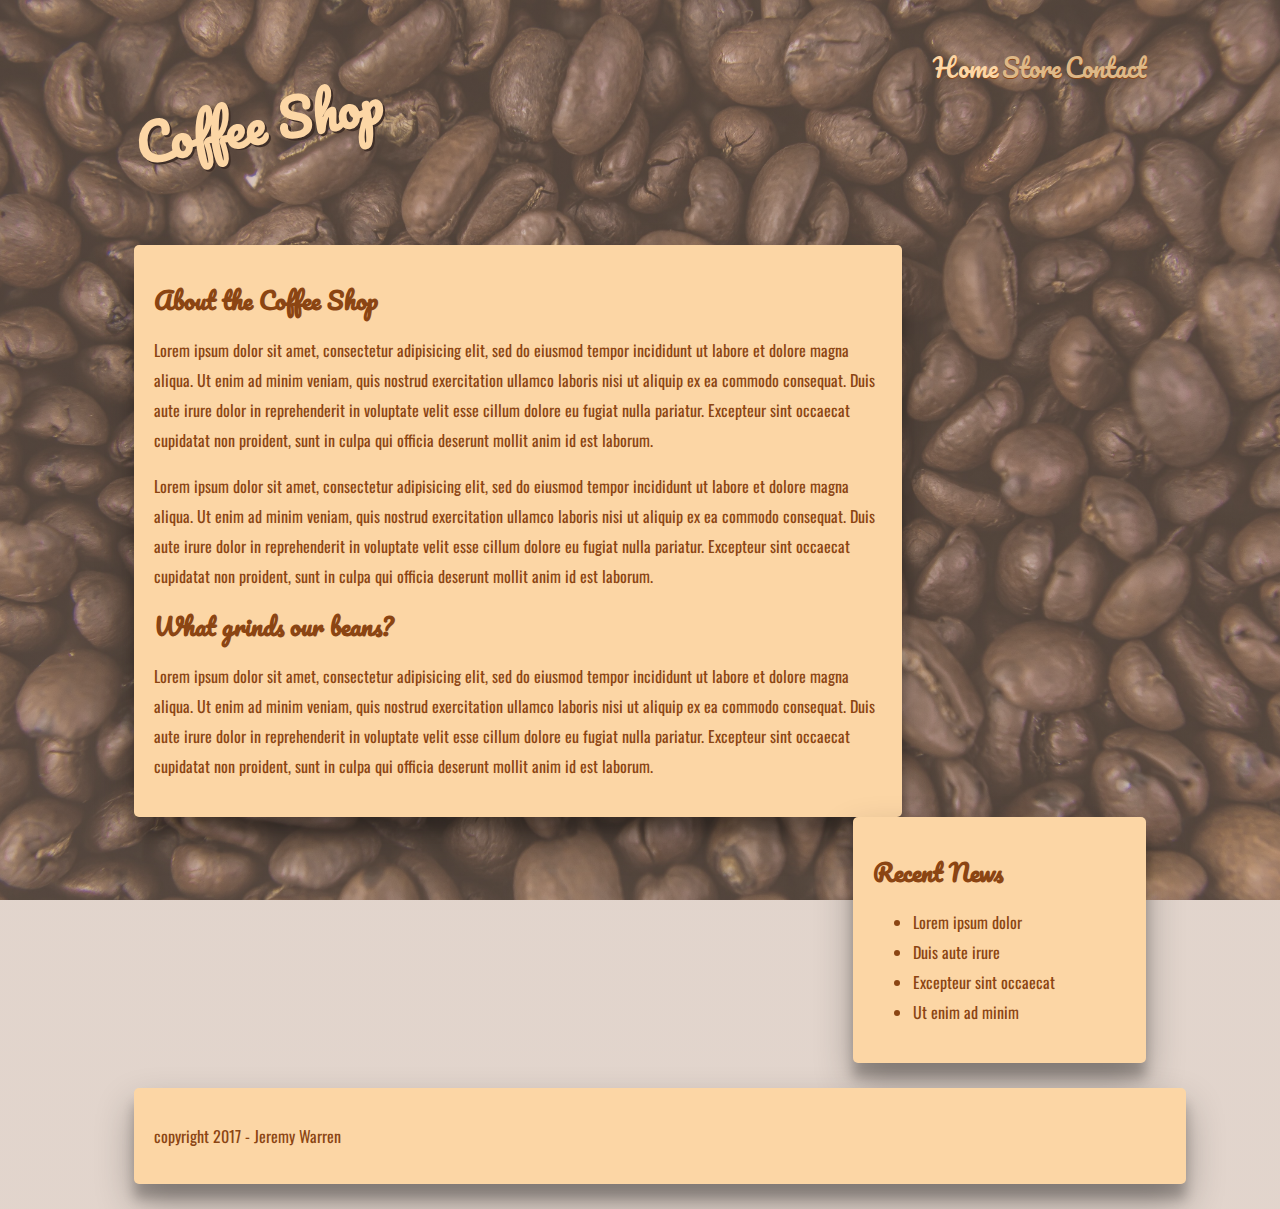
<file: index.html>
<!DOCTYPE html>
<html>
	<head>
		<title>Coffee Shop</title>
		<link rel="stylesheet" type="text/css" href="styles/main.css">
		<link rel="stylesheet" href="https://maxcdn.bootstrapcdn.com/bootstrap/4.0.0-beta.2/css/bootstrap.min.css" integrity="sha384-PsH8R72JQ3SOdhVi3uxftmaW6Vc51MKb0q5P2rRUpPvrszuE4W1povHYgTpBfshb" crossorigin="anonymous">
	</head>
	<body>
		<div class='wrapper'>
		<header>
			<h1>Coffee Shop</h1>
			<nav class="nav">
				<a href="index.html" class="nav-link active">Home</a>
				<a href="store.html" class="nav-link">Store</a>
				<a href="" class="nav-link">Contact</a>
			</nav>
		</header>

		<section id="content-area">
			<h2>About the Coffee Shop</h2>
			<p>Lorem ipsum dolor sit amet, consectetur adipisicing elit, sed do eiusmod
			tempor incididunt ut labore et dolore magna aliqua. Ut enim ad minim veniam,
			quis nostrud exercitation ullamco laboris nisi ut aliquip ex ea commodo
			consequat. Duis aute irure dolor in reprehenderit in voluptate velit esse
			cillum dolore eu fugiat nulla pariatur. Excepteur sint occaecat cupidatat non
			proident, sunt in culpa qui officia deserunt mollit anim id est laborum.</p>
			<p>Lorem ipsum dolor sit amet, consectetur adipisicing elit, sed do eiusmod
			tempor incididunt ut labore et dolore magna aliqua. Ut enim ad minim veniam,
			quis nostrud exercitation ullamco laboris nisi ut aliquip ex ea commodo
			consequat. Duis aute irure dolor in reprehenderit in voluptate velit esse
			cillum dolore eu fugiat nulla pariatur. Excepteur sint occaecat cupidatat non
			proident, sunt in culpa qui officia deserunt mollit anim id est laborum.</p>
			<h2>What grinds our beans?</h2>
			<p>Lorem ipsum dolor sit amet, consectetur adipisicing elit, sed do eiusmod
			tempor incididunt ut labore et dolore magna aliqua. Ut enim ad minim veniam,
			quis nostrud exercitation ullamco laboris nisi ut aliquip ex ea commodo
			consequat. Duis aute irure dolor in reprehenderit in voluptate velit esse
			cillum dolore eu fugiat nulla pariatur. Excepteur sint occaecat cupidatat non
			proident, sunt in culpa qui officia deserunt mollit anim id est laborum.</p>
		</section>

		<section id="sidebar">
			<h2>Recent News</h2>
			<ul>
				<li>Lorem ipsum dolor</li>
				<li>Duis aute irure</li>
				<li>Excepteur sint occaecat</li>
				<li>Ut enim ad minim</li>
			</ul>
		</section>
		
		<footer>
			<p>copyright 2017 - Jeremy Warren</p>
		</footer>
	</body>
</html>
</file>
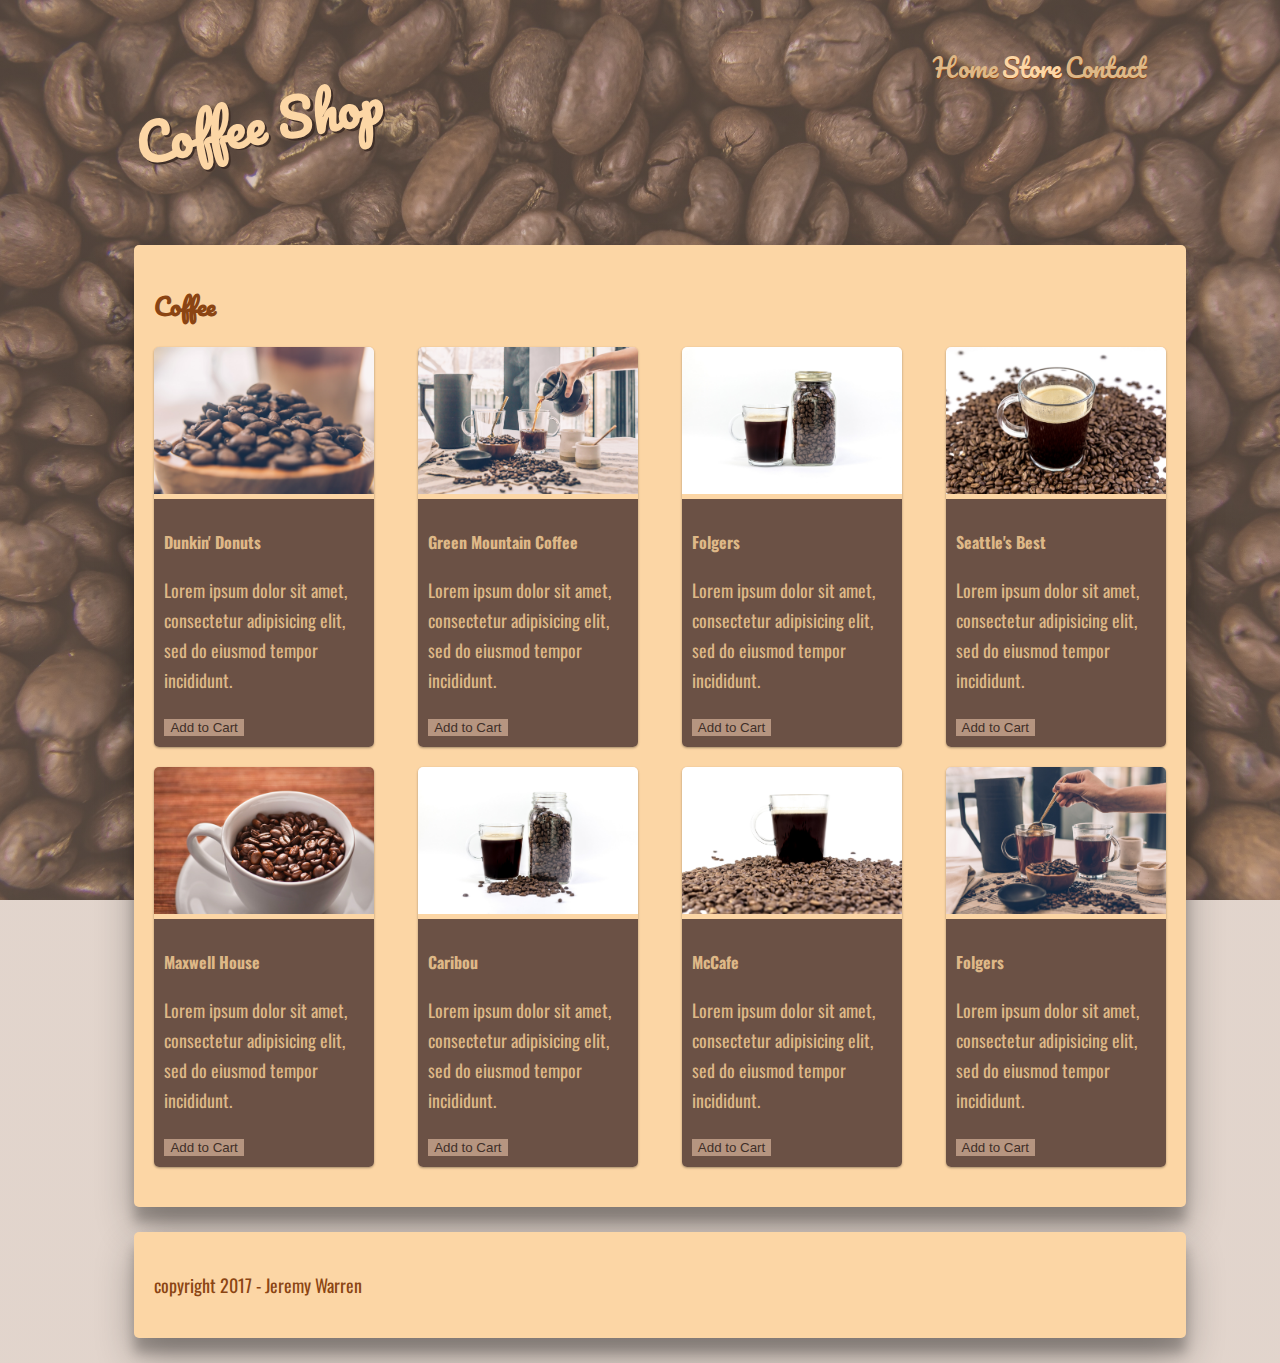
<file: store.html>
<!DOCTYPE html>
<html>
<head>
	<title>Coffee Shop</title>
	<link rel="stylesheet" type="text/css" href="styles/store.css">
	<link rel="stylesheet" href="https://maxcdn.bootstrapcdn.com/bootstrap/4.0.0-beta.2/css/bootstrap.min.css" integrity="sha384-PsH8R72JQ3SOdhVi3uxftmaW6Vc51MKb0q5P2rRUpPvrszuE4W1povHYgTpBfshb" crossorigin="anonymous">
</head>
<body>
	<div class='wrapper'>
		<header>
			<h1>Coffee Shop</h1>
			<nav class="nav">
				<a href="index.html" class="nav-link">Home</a>
				<a href="store.html" class="nav-link active">Store</a>
				<a href="" class="nav-link">Contact</a>
			</nav>
		</header>

		<section class="product-area">
			<h2>Coffee</h2>

			<div class="product">
				<img src="img/coffee1.jpg" class="product-photo">
				<div class="product-bottom">
					<h4>Dunkin' Donuts</h4>
					<p>Lorem ipsum dolor sit amet, consectetur adipisicing elit, sed do eiusmod tempor incididunt.</p>
					<button class="button">Add to Cart</button>
				</div>
			</div>

			<div class="product">
				<img src="img/coffee2.jpg" class="product-photo">
				<div class="product-bottom">
					<h4>Green Mountain Coffee</h4>
					<p>Lorem ipsum dolor sit amet, consectetur adipisicing elit, sed do eiusmod tempor incididunt.</p>
					<button class="button">Add to Cart</button>
				</div>
			</div>

			<div class="product">
				<img src="img/coffee3.jpg" class="product-photo">
				<div class="product-bottom">
					<h4>Folgers</h4>
					<p>Lorem ipsum dolor sit amet, consectetur adipisicing elit, sed do eiusmod tempor incididunt.</p>
					<button class="button">Add to Cart</button>
				</div>
			</div>

			<div class="product">
				<img src="img/coffee4.jpg" class="product-photo">
				<div class="product-bottom">
					<h4>Seattle's Best</h4>
					<p>Lorem ipsum dolor sit amet, consectetur adipisicing elit, sed do eiusmod tempor incididunt.</p>
					<button class="button">Add to Cart</button>
				</div>
			</div>

			<div class="product">
				<img src="img/coffee5.jpg" class="product-photo">
				<div class="product-bottom">
					<h4>Maxwell House</h4>
					<p>Lorem ipsum dolor sit amet, consectetur adipisicing elit, sed do eiusmod tempor incididunt.</p>
					<button class="button">Add to Cart</button>
				</div>
			</div>

			<div class="product">
				<img src="img/coffee6.jpg" class="product-photo">
				<div class="product-bottom">
					<h4>Caribou</h4>
					<p>Lorem ipsum dolor sit amet, consectetur adipisicing elit, sed do eiusmod tempor incididunt.</p>
					<button class="button">Add to Cart</button>
				</div>
			</div>

			<div class="product">
				<img src="img/coffee7.jpg" class="product-photo">
				<div class="product-bottom">
					<h4>McCafe</h4>
					<p>Lorem ipsum dolor sit amet, consectetur adipisicing elit, sed do eiusmod tempor incididunt.</p>
					<button class="button">Add to Cart</button>
				</div>
			</div>

			<div class="product">
				<img src="img/coffee8.jpg" class="product-photo">
				<div class="product-bottom">
					<h4>Folgers</h4>
					<p>Lorem ipsum dolor sit amet, consectetur adipisicing elit, sed do eiusmod tempor incididunt.</p>
					<button class="button">Add to Cart</button>
				</div>
			</div>

		</section>

		<footer>
			<p>copyright 2017 - Jeremy Warren</p>
		</footer>

	</div>
</body>
</html>
</file>
<file: styles/main.css>
@import url('https://fonts.googleapis.com/css?family=Oswald|Pacifico');
/*
HOW TO USE WEB FONTS
font-family: 'Pacifico', cursive;
font-family: 'Oswald', sans-serif;
*/

/*
********COLORS********
https://www.canva.com/color-palette/
Yellow: #FCD6A5;
Rosy Brown: #B69580;
Dim Gray: #896A5C;
Dim Gray 2: #6B5145;
Dark Olive Green: #402F28;
Black: #171112;
*/

body {
	background-color: black;
	background: linear-gradient(
		rgba(182,149,128,.4),rgba(182,149,128,.4)), 
		url(../img/coffee-beans-from-above_4460x4460.jpg) no-repeat center center fixed; 
	-webkit-background-size: cover;
	-moz-background-size: cover;
	-o-background-size: cover;
	background-size: cover;
}

.wrapper {
	width: 80%;
	margin-left: auto;
	margin-right: auto;
}

header {
	margin-top: 45px;
	margin-bottom: 45px;
}

header > h1 {
	font-family: 'Pacifico', cursive;
	-ms-transform: rotate(-10deg); /* IE 9 */
    -webkit-transform: rotate(-10deg); /* Chrome, Safari, Opera */
    transform: rotate(-10deg);    
    display: inline-block;
    color: #FCD6A5;
    text-shadow: 2px 2px 0px #402F28;
    font-size: 50px;
}

section, footer {
	display: inline-block;
	background-color: rgba(252, 214, 165, 1);
	overflow: auto;
	font-family: 'Oswald', sans-serif;
	color: #8B4513;
	padding: 20px;
	border-radius: 5px;
	min-height: 50px;
	box-shadow: 0 19px 38px rgba(0,0,0,0.30), 0 15px 12px rgba(0,0,0,0.22);
}

footer {
	float: left;
	clear: both;
	margin: 25px 0;
	width: 100%;
}

#content-area {
	float: left;
	width: 72%;
	line-height: 30px;
}

#sidebar {
	float: right;
	width: 25%;
	line-height: 30px;
	min-width: 180px;
	margin-left: 25px;
}

section > h2 {
	color: rgba(222, 184, 135, 1);
   	font-family: 'Pacifico', cursive;
   	color: #8B4513;
   	margin-bottom: 20px;
}

nav {
	font-family: 'Pacifico', cursive;
	float: right;
}

nav > a {
	color: rgba(222, 184, 135, 1);
	text-decoration: none;
	font-size: 25px;
	text-shadow: .7px .7px 0px #8B4513;
}

nav > a:hover {
	color: rgba(252, 214, 165, 1);
}

nav > a.active {
	color: #FCD6A5;
}

.button {
	color: #402F28;
	background-color: #B69580;
	border: none;
}
</file>
<file: styles/store.css>
@import url('https://fonts.googleapis.com/css?family=Oswald|Pacifico');
/*
HOW TO USE WEB FONTS
font-family: 'Pacifico', cursive;
font-family: 'Oswald', sans-serif;
*/

/*
********COLORS********
https://www.canva.com/color-palette/
Yellow: #FCD6A5;
Rosy Brown: #B69580;
Dim Gray: #896A5C;
Dim Gray 2: #6B5145;
Dark Olive Green: #402F28;
Black: #171112;
*/

body {
	background-color: black;
	background: linear-gradient(
		rgba(182,149,128,.4),rgba(182,149,128,.4)), 
		url(../img/coffee-beans-from-above_4460x4460.jpg) no-repeat center center fixed; 
	-webkit-background-size: cover;
	-moz-background-size: cover;
	-o-background-size: cover;
	background-size: cover;
}

.wrapper {
	width: 80%;
	margin-left: auto;
	margin-right: auto;
}

header {
	margin-top: 45px;
	margin-bottom: 45px;
}

header > h1 {
	font-family: 'Pacifico', cursive;
	-ms-transform: rotate(-10deg); /* IE 9 */
    -webkit-transform: rotate(-10deg); /* Chrome, Safari, Opera */
    transform: rotate(-10deg);    
    display: inline-block;
    color: #FCD6A5;
    text-shadow: 2px 2px 0px #402F28;
    font-size: 50px;
}

section > h2 {
	color: rgba(222, 184, 135, 1);
   	font-family: 'Pacifico', cursive;
   	color: #8B4513;
   	margin-bottom: 20px;
}

nav {
	font-family: 'Pacifico', cursive;
	float: right;
}

nav > a {
	color: rgba(222, 184, 135, 1);
	text-decoration: none;
	font-size: 25px;
	text-shadow: .7px .7px 0px #8B4513;
}

nav > a:hover {
	color: rgba(252, 214, 165, 1);
}

nav > a.active {
	color: #FCD6A5;
}

.product-area {
	width: 100%;
	background-color: rgba(252, 214, 165, 1);
	overflow: auto;
	font-family: 'Oswald', sans-serif;
	color: #8B4513;
	padding: 20px;
	border-radius: 5px;
	float: left;
	min-height: 50px;
	display: -webkit-flex;
	display: flex;
	-webkit-flex-flow: row wrap;
	flex-flow: row wrap;
	-webkit-justify-content: space-between;
	justify-content: space-between;
	box-shadow: 0 19px 38px rgba(0,0,0,0.30), 0 15px 12px rgba(0,0,0,0.22);
}

.product-area > h2 {
	display: inline-block;
	width: 100%;
}

p {
	font-size: 18px;
	line-height: 30px;
}

.product {
	width: 220px;
	display: inline-block;
	border-radius: 5px;
	margin-bottom: 20px;
	-webkit-flex: none;
	flex: none;
	box-shadow: 0 1px 3px rgba(0,0,0,0.12), 0 1px 2px rgba(0,0,0,0.24);
  	transition: all 0.3s cubic-bezier(.25,.8,.25,1);
}

.product:hover {
 	box-shadow: 0 14px 28px rgba(0,0,0,0.25), 0 10px 10px rgba(0,0,0,0.22);
}

.product-photo {
	width: inherit;
	border-top-left-radius: 5px;
	border-top-right-radius: 5px;
}

.product-bottom {
	padding: 10px;
	background-color: #6B5145;
	border-bottom-right-radius: 5px;
	border-bottom-left-radius: 5px;
	color: rgba(222, 184, 135, 1);
}

.button {
	color: #402F28;
	background-color: #B69580;
	border: none;
}

footer {
	float: left;
	clear: both;
	margin: 25px 0;
	width: 100%;
	background-color: rgba(252, 214, 165, 1);
	overflow: auto;
	font-family: 'Oswald', sans-serif;
	color: #8B4513;
	padding: 20px;
	border-radius: 5px;
	min-height: 50px;
	box-shadow: 0 19px 38px rgba(0,0,0,0.30), 0 15px 12px rgba(0,0,0,0.22);
}
</file>
